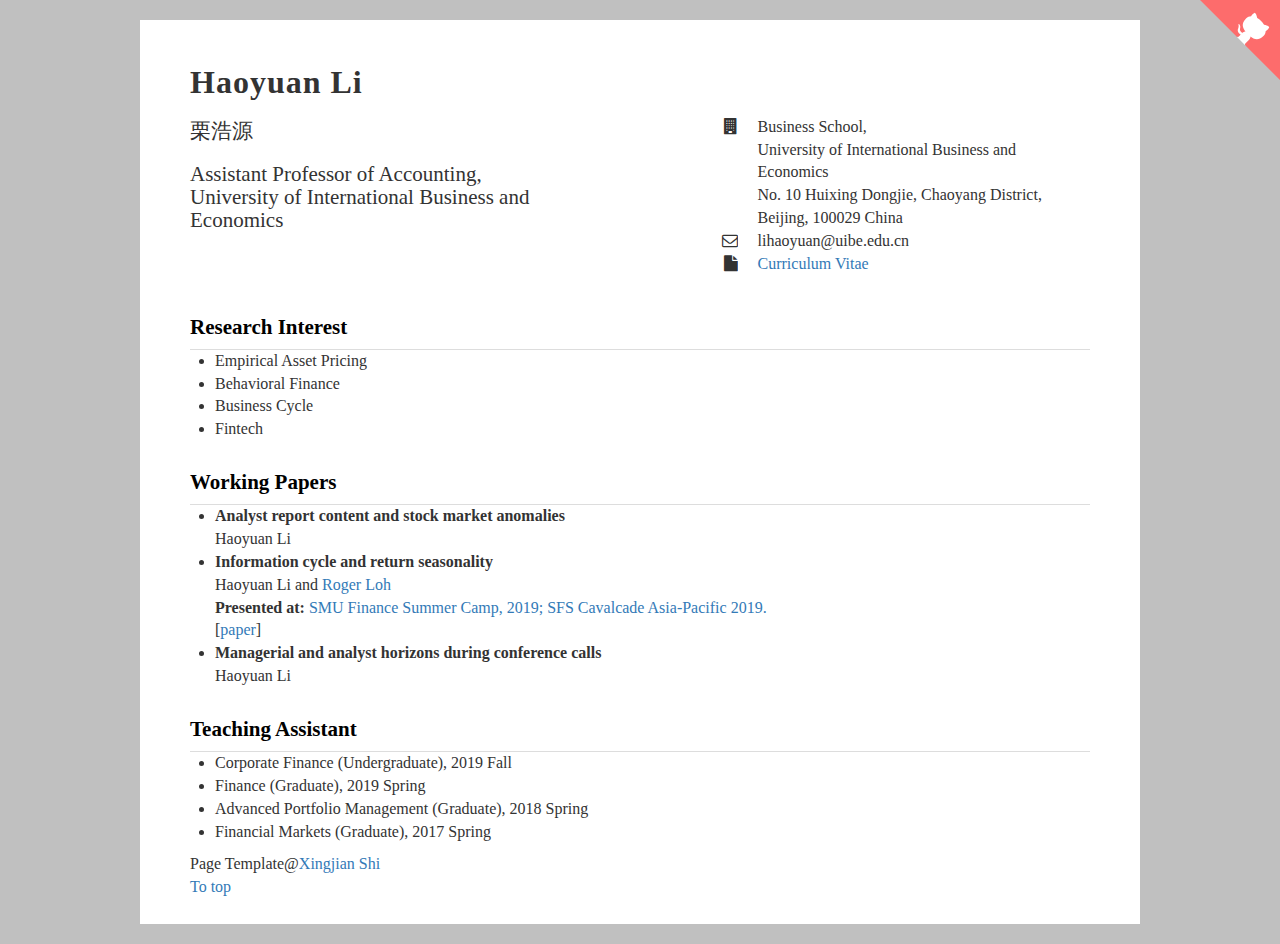
<file: index.html>
<!DOCTYPE html>
<html lang="en">
  <head>
    <meta charset="utf-8">
    <meta http-equiv="X-UA-Compatible" content="IE=edge">
    <meta name="viewport" content="width=device-width, initial-scale=1">
    <!-- The above 3 meta tags *must* come first in the head; any other head content must come *after* these tags -->
    <link rel="shortcut icon" type="jpg" href="image/uibe.jpg" /><title>Haoyuan Li | UIBE</title>

    <!-- Bootstrap -->
    <link href="css/bootstrap.min.css" rel="stylesheet">
    <link href="css/style.css" rel="stylesheet">
    <link href="css/font-awesome.min.css" rel="stylesheet">


    <!-- HTML5 shim and Respond.js for IE8 support of HTML5 elements and media queries -->
    <!-- WARNING: Respond.js doesn't work if you view the page via file:// -->
    <!--[if lt IE 9]>
    <script src="https://oss.maxcdn.com/html5shiv/3.7.2/html5shiv.min.js"></script>
    <script src="https://oss.maxcdn.com/respond/1.4.2/respond.min.js"></script>
    <![endif]-->
  </head>

  <body>
    <div class="container" id="container">
      <a href="https://github.com/lhyfinance" class="github-corner"><svg width="80" height="80" viewBox="0 0 250 250" style="fill:#FD6C6C; color:#fff; position: absolute; top: 0; border: 0; right: 0;"><path d="M0,0 L115,115 L130,115 L142,142 L250,250 L250,0 Z"></path><path d="M128.3,109.0 C113.8,99.7 119.0,89.6 119.0,89.6 C122.0,82.7 120.5,78.6 120.5,78.6 C119.2,72.0 123.4,76.3 123.4,76.3 C127.3,80.9 125.5,87.3 125.5,87.3 C122.9,97.6 130.6,101.9 134.4,103.2" fill="currentColor" style="transform-origin: 130px 106px;" class="octo-arm"></path><path d="M115.0,115.0 C114.9,115.1 118.7,116.5 119.8,115.4 L133.7,101.6 C136.9,99.2 139.9,98.4 142.2,98.6 C133.8,88.0 127.5,74.4 143.8,58.0 C148.5,53.4 154.0,51.2 159.7,51.0 C160.3,49.4 163.2,43.6 171.4,40.1 C171.4,40.1 176.1,42.5 178.8,56.2 C183.1,58.6 187.2,61.8 190.9,65.4 C194.5,69.0 197.7,73.2 200.1,77.6 C213.8,80.2 216.3,84.9 216.3,84.9 C212.7,93.1 206.9,96.0 205.4,96.6 C205.1,102.4 203.0,107.8 198.3,112.5 C181.9,128.9 168.3,122.5 157.7,114.1 C157.9,116.9 156.7,120.9 152.7,124.9 L141.0,136.5 C139.8,137.7 141.6,141.9 141.8,141.8 Z" fill="currentColor" class="octo-body"></path></svg></a><style>.github-corner:hover .octo-arm{animation:octocat-wave 560ms ease-in-out}@keyframes octocat-wave{0%,100%{transform:rotate(0)}20%,60%{transform:rotate(-25deg)}40%,80%{transform:rotate(10deg)}}@media (max-width:500px){.github-corner:hover .octo-arm{animation:none}.github-corner .octo-arm{animation:octocat-wave 560ms ease-in-out}}</style>
      <!-- Header -->
      <div class="row">
        <div class="col-sm-5">
          <h1>Haoyuan Li</h1> 
          <h2> 栗浩源 </h2>
          <h2>Assistant Professor of Accounting, University of International Business and Economics</h2>
          <!--<h4><a href="https://business.smu.edu.sg/">Lee Kong Chian School of Business</a></h4>-->
          <!--<h4><a href="https://www.smu.edu.sg/">Singapore Management University</a></h4>-->
        </div>
        <div class="col-sm-7 personal-information">
          <dl class="dl-horizontal">
            <br />
            <br />
            <dt><i class="fa fa-building" aria-hidden="true"></i></dt>
            <dd>Business School,</dd>
            <dd>University of International Business and Economics</dd>
            <dd>No. 10 Huixing Dongjie, Chaoyang District, Beijing, 100029 China</dd>
            <dt><i class="fa fa-envelope-o" aria-hidden="true"></i></dt>
            <dd>lihaoyuan@uibe.edu.cn</dd>
            <dt><i class="fa fa-file" aria-hidden="true"></i></dt>
            <dd><a href="data/lihaoyuan202010.pdf">Curriculum Vitae</a></dd>
            <!-- <dd>Curriculum Vitae</a></dd> -->
            <!-- ssrn later -->
            <!-- <dt><i class="fa fa-google" aria-hidden="true"></i></dt>
            <dd><a href="https://scholar.google.com.hk/citations?user=P4G6H7oAAAAJ&hl=en">My Google Scholar</a></dd> -->
          </dl>
        </div>
      </div>

      <!-- Welcome Text -->
      <!-- <div class="row-fluid content-header text-left">
        <h2><strong>About Me</strong></h2>
      </div>
      <div class="row-fluid">
        <p>
          I am a Ph.D. candidate of Finance at <a href="https://www.smu.edu.sg/">Singapore Management University (SMU)</a>. 
          My Ph.D supervisor is <a href="https://sites.google.com/view/roger-loh/home">Prof. Roger Loh</a>. Before that, I received my B.E. degree from 
          <a href="https://english.bupt.edu.cn/">BUPT</a> and M.S. degree from <a href="http://en.cufe.edu.cn/">CUFE</a>.
          My research focus on return predictability, business cycle, and textual information. 
        </p>
      </div> -->
      <div class="row-fluid content-header text-left">
        <h2><strong>Research Interest</strong></h2>
      </div>
      <div class="row">
        <ul>
          <li>Empirical Asset Pricing</li>
          <li>Behavioral Finance</li>
          <li>Business Cycle</li>
          <li>Fintech</li>
        </ul>
      </div>
      <div class="row-fluid content-header text-left">
        <h2><strong>Working Papers</strong></h2>
      </div>
      <div class="row">
        <ul>
          <li class="workingpaper">
            <div class="paper-title">
              <strong>Analyst report content and stock market anomalies</strong>
            </div>
            <div class="paper-author">
                Haoyuan Li
            </div>
          </li>

          
          <li class="workingpaper">
            <div class="paper-title">
                <strong>Information cycle and return seasonality</strong>
            </div>
            <div class="paper-author">
                Haoyuan Li and <a href="https://business.smu.edu.sg/faculty/profile/9514/Roger-LOH">Roger Loh</a>
            </div>
            <!-- <div class="paper-abstract">
                <strong>Abstract:</strong> Heston and Sadka (2008) find that the monthly cross-sectional returns of stocks depend
                on their historical same calendar-month returns. We propose an information-cycle explanation for
                this seasonality anomaly|that firms’ seasonal release of information coincide with higher returns
                during months with such dissolution of information uncertainty, and lower returns during months
                with no information releases. Using earnings announcements and changes in implied volatility
                as proxies for scheduled information releases, we find that seasonal winners in information-release months
                and seasonal losers in noninformation release months indeed drive the seasonality anomaly. Our
                evidence shows that scheduled information releases can give rise to the appearance of an anomalous
                seasonal pattern when stock returns are in fact responding to information uncertainty.
            </div> -->
            <div class="paper-conference">
                <strong>Presented at: </strong> <a href="https://business.smu.edu.sg/business/disciplines/finance/summer-camp">SMU Finance Summer Camp, 2019; </a> 
                <a href="http://sfs.org/financecavalcades/sfs-cavalcade-asia-pacific-2019">SFS Cavalcade Asia-Pacific 2019. </a>
              <!-- [project page] -->
            </div>
            <div class="publication-link">
              [<a href="https://papers.ssrn.com/sol3/papers.cfm?abstract_id=3746737">paper</a>]
              <!-- [paper]  -->
              <!-- [project page] -->
            </div>
          </li>
            <li class="workingpaper">
              <div class="paper-title">
                  <strong>Managerial and analyst horizons during conference calls</strong>
              </div>
              <div class="paper-author">
                  Haoyuan Li 
              </div>

            <!-- <li class="workingpaper">
              <div class="paper-title"> 
                <strong>Learning to be optimistic[preliminary]</strong>
              </div>
              <div class="paper-author">
                <a href="https://www.bus.miami.edu/thought-leadership/faculty/finance/bernile.html">Gennaro Bernile</a>, Haoyuan Li, and <a href="https://business.smu.edu.sg/faculty/profile/9514/Roger-LOH">Roger Loh</a>
              </div>
              <!-- <div class="paper-abstract">
                  <strong>Abstract:</strong> Over optimism is one of most commonly documented behavioral biases. 
                  The current research explores the source and evolution of optimistic bias among analysts. We 
                  find that analysts who are optimistic about future earnings tend to be more optimistic when future 
                  earnings happen to be high. Moreover, using economic shocks and star-voting results as exogenous 
                  validation events, we show that analysts will tend to display more optimism in the future even if 
                  that optimism is not warranted. This effect is stronger among analysts with lower general and 
                  specific experience. Our study suggests that behavioral biases, such as over-optimism, might not 
                  be innate but could be learned. 
              </div> -->
              <!-- <div class="publication-link">
                [<a href="https://arxiv.org/pdf/1905.13129.pdf">paper</a>]
                [<a href="https://github.com/jennyzhang0215/STAR-GCN">project page</a>]
              </div> -->
              <!-- <div class="paper-link">
                [paper] -->
                <!-- [] -->
 
          
          </li>
        </ul>
      </div>
      <div class="row-fluid content-header text-left">
        <h2><strong>Teaching Assistant</strong></h2>
      </div>
      <div class="row">
        <ul>
        <li>
          <div>
            Corporate Finance (Undergraduate), 2019 Fall
          </div>
        </li>
        <li>
          <div>
            Finance (Graduate), 2019 Spring
          </div>
        </li>
        <li>
          <div>
            Advanced Portfolio Management (Graduate), 2018 Spring
          </div>
        </li>
        <li>
          <div>
            Financial Markets (Graduate), 2017 Spring
          </div>
        </ul>
      </div>
      <!-- Footer -->
      <footer>
        Page Template@<a href="https://sxjscience.github.io/">Xingjian Shi</a> <br />
        <!-- <a href="#" onclick="javascript:window.print();">Print</a> |  -->
        <a href="#top">To top <i class="icon-arrow-up"></i></a>
      </footer>
    </div>

    <!-- jQuery (necessary for Bootstrap's JavaScript plugins) -->
    <script src="js/jquery.min.js"></script>
    <!-- Include all compiled plugins (below), or include individual files as needed -->
    <script src="js/bootstrap.min.js"></script>
  </body>
</html>
</file>
<file: css/style.css>
body {
  font-family: 'Candara', 'Candara', 'Candara';
  background-color: #C0C0C0;
  font-weight: 300;
  font-size: 16px;
}
.container {
  max-width: 1000px;
  background-color: #fff;
  padding: 25px 50px;
  margin: 20px auto;
}
.navbar-nav > li > a {padding-top:5px !important; padding-bottom:5px !important;}
.navbar {min-height:32px !important}
.content-header {
  font-family: 'Candara-Bold', 'Candara-Bold', 'Candara';
  color:#000;
  border-bottom: 1px solid #dddddd;
}
.personal-information {
  font-family: 'Candara-Bold', 'Candara-Bold', 'Candara';
  margin-top:25px;
}
.personal-information dd, dt {
  margin-top: 0px;
}
.address {
  font-size: 20px;
  padding-top: 0px;
}
/* Typography */
h1,
h2,
h3,
h4,
h5 {
}
h1 {
  font-size: 32px;
  font-weight: 700;
  font-family: Open Sans;
  letter-spacing: 1px;
}
h2 {
  font-size: 21px;
}
h3 {
  font-size: 20px ;
}
h4 {
  font-size: 16px ;
}
h5 {
  font-size: 12px;
}

.publication-conf {
  font-family: 'Candara-Italic';
  font-style: italic;
}
</file>
